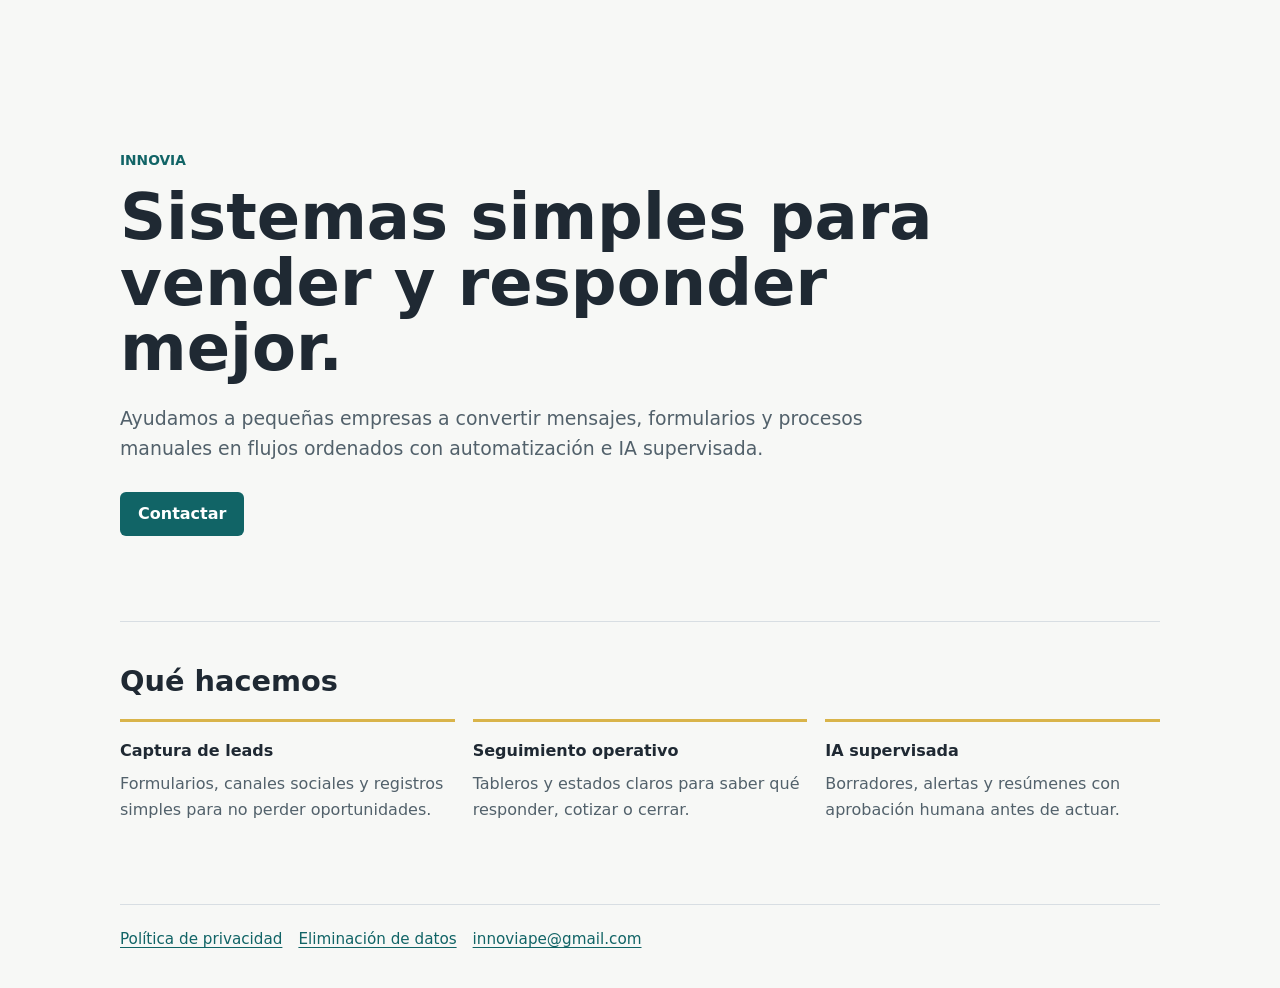
<file: index.html>
<!doctype html>
<html lang="es">
<head>
  <meta charset="utf-8">
  <meta name="viewport" content="width=device-width, initial-scale=1">
  <title>InnovIA | Automatización e IA supervisada</title>
  <meta name="description" content="InnovIA ayuda a pequeñas empresas a ordenar consultas, captar leads y automatizar seguimiento con IA supervisada.">
  <link rel="stylesheet" href="/styles.css">
</head>
<body>
  <main class="page">
    <section class="hero">
      <p class="eyebrow">InnovIA</p>
      <h1>Sistemas simples para vender y responder mejor.</h1>
      <p class="lead">
        Ayudamos a pequeñas empresas a convertir mensajes, formularios y procesos manuales
        en flujos ordenados con automatización e IA supervisada.
      </p>
      <a class="button" href="mailto:innoviape@gmail.com">Contactar</a>
    </section>

    <section class="section">
      <h2>Qué hacemos</h2>
      <div class="grid">
        <article>
          <h3>Captura de leads</h3>
          <p>Formularios, canales sociales y registros simples para no perder oportunidades.</p>
        </article>
        <article>
          <h3>Seguimiento operativo</h3>
          <p>Tableros y estados claros para saber qué responder, cotizar o cerrar.</p>
        </article>
        <article>
          <h3>IA supervisada</h3>
          <p>Borradores, alertas y resúmenes con aprobación humana antes de actuar.</p>
        </article>
      </div>
    </section>
  </main>

  <footer class="footer">
    <a href="/privacy/">Política de privacidad</a>
    <a href="/data-deletion/">Eliminación de datos</a>
    <a href="mailto:innoviape@gmail.com">innoviape@gmail.com</a>
  </footer>
</body>
</html>
</file>
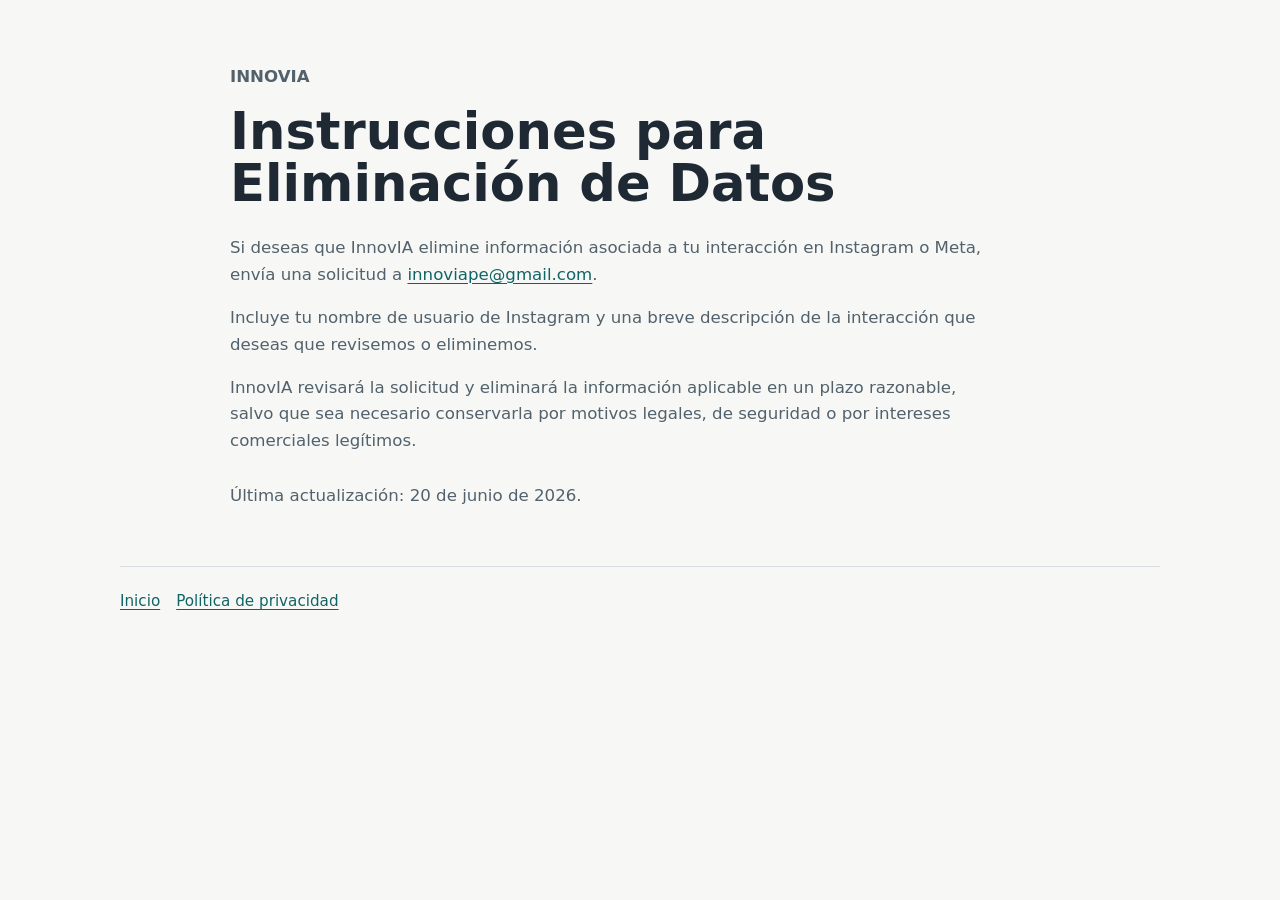
<file: data-deletion/index.html>
<!doctype html>
<html lang="es">
<head>
  <meta charset="utf-8">
  <meta name="viewport" content="width=device-width, initial-scale=1">
  <title>Eliminación de Datos | InnovIA</title>
  <meta name="description" content="Instrucciones para solicitar eliminación de datos asociados a interacciones con InnovIA.">
  <link rel="stylesheet" href="/styles.css">
</head>
<body>
  <main class="page legal">
    <p class="eyebrow">InnovIA</p>
    <h1>Instrucciones para Eliminación de Datos</h1>
    <p>
      Si deseas que InnovIA elimine información asociada a tu interacción en Instagram o Meta,
      envía una solicitud a <a href="mailto:innoviape@gmail.com">innoviape@gmail.com</a>.
    </p>
    <p>
      Incluye tu nombre de usuario de Instagram y una breve descripción de la interacción que
      deseas que revisemos o eliminemos.
    </p>
    <p>
      InnovIA revisará la solicitud y eliminará la información aplicable en un plazo razonable,
      salvo que sea necesario conservarla por motivos legales, de seguridad o por intereses
      comerciales legítimos.
    </p>
    <p class="updated">Última actualización: 20 de junio de 2026.</p>
  </main>

  <footer class="footer">
    <a href="/">Inicio</a>
    <a href="/privacy/">Política de privacidad</a>
  </footer>
</body>
</html>
</file>
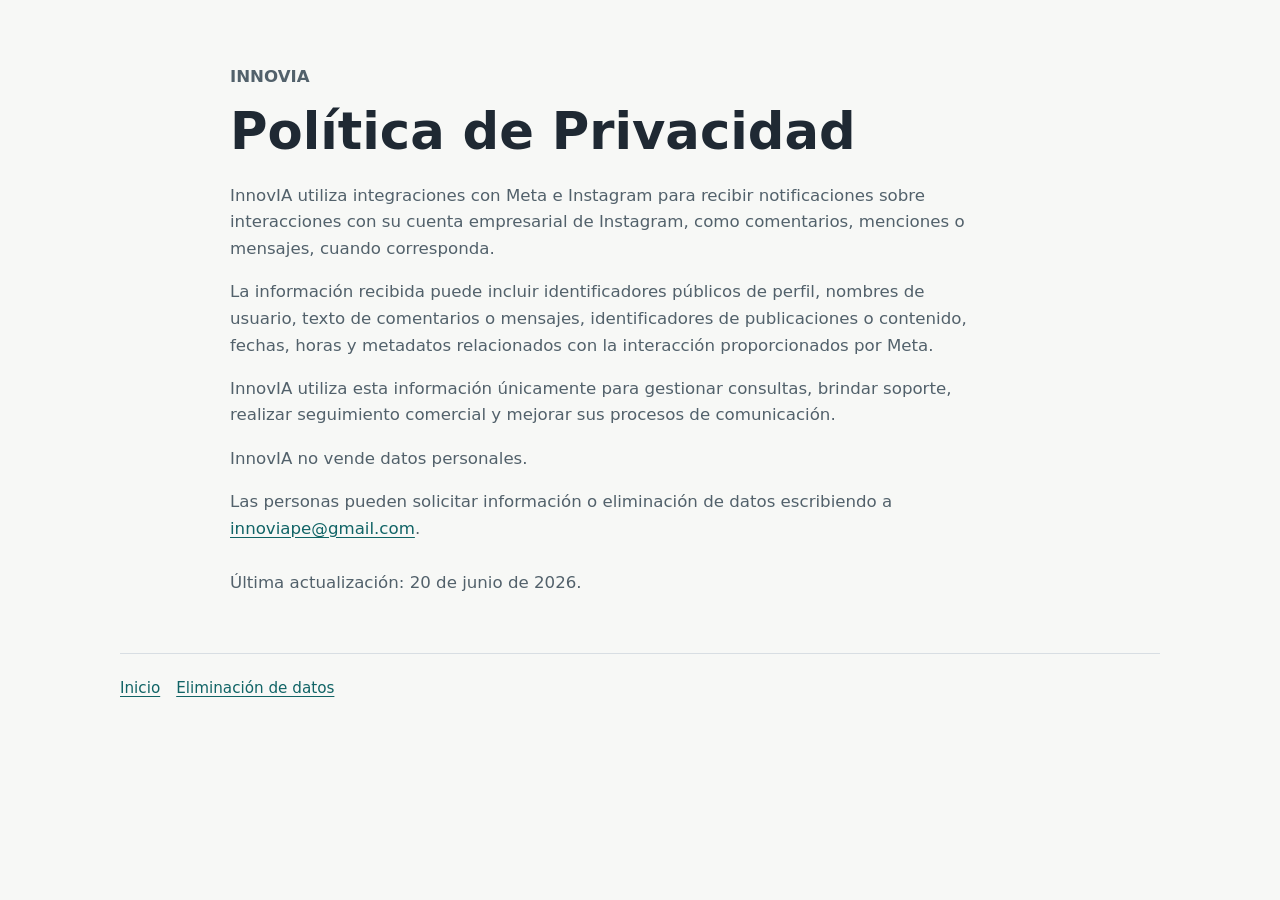
<file: privacy/index.html>
<!doctype html>
<html lang="es">
<head>
  <meta charset="utf-8">
  <meta name="viewport" content="width=device-width, initial-scale=1">
  <title>Política de Privacidad | InnovIA</title>
  <meta name="description" content="Política de privacidad de InnovIA para integraciones con Meta e Instagram.">
  <link rel="stylesheet" href="/styles.css">
</head>
<body>
  <main class="page legal">
    <p class="eyebrow">InnovIA</p>
    <h1>Política de Privacidad</h1>
    <p>
      InnovIA utiliza integraciones con Meta e Instagram para recibir notificaciones sobre
      interacciones con su cuenta empresarial de Instagram, como comentarios, menciones o
      mensajes, cuando corresponda.
    </p>
    <p>
      La información recibida puede incluir identificadores públicos de perfil, nombres de
      usuario, texto de comentarios o mensajes, identificadores de publicaciones o contenido,
      fechas, horas y metadatos relacionados con la interacción proporcionados por Meta.
    </p>
    <p>
      InnovIA utiliza esta información únicamente para gestionar consultas, brindar soporte,
      realizar seguimiento comercial y mejorar sus procesos de comunicación.
    </p>
    <p>
      InnovIA no vende datos personales.
    </p>
    <p>
      Las personas pueden solicitar información o eliminación de datos escribiendo a
      <a href="mailto:innoviape@gmail.com">innoviape@gmail.com</a>.
    </p>
    <p class="updated">Última actualización: 20 de junio de 2026.</p>
  </main>

  <footer class="footer">
    <a href="/">Inicio</a>
    <a href="/data-deletion/">Eliminación de datos</a>
  </footer>
</body>
</html>
</file>
<file: styles.css>
:root {
  color-scheme: light;
  --bg: #f7f8f6;
  --panel: #ffffff;
  --text: #1f2933;
  --muted: #52616b;
  --line: #d8dee3;
  --brand: #116466;
  --accent: #d9b44a;
}

* {
  box-sizing: border-box;
}

body {
  margin: 0;
  background: var(--bg);
  color: var(--text);
  font-family: Inter, ui-sans-serif, system-ui, -apple-system, BlinkMacSystemFont, "Segoe UI", sans-serif;
  line-height: 1.6;
}

a {
  color: var(--brand);
  text-decoration-thickness: 0.08em;
  text-underline-offset: 0.2em;
}

.page {
  width: min(1040px, calc(100% - 32px));
  margin: 0 auto;
  padding: 64px 0 40px;
}

.hero {
  min-height: 62vh;
  display: flex;
  flex-direction: column;
  justify-content: center;
  border-bottom: 1px solid var(--line);
}

.eyebrow {
  margin: 0 0 14px;
  color: var(--brand);
  font-size: 0.86rem;
  font-weight: 700;
  letter-spacing: 0;
  text-transform: uppercase;
}

h1 {
  max-width: 820px;
  margin: 0;
  font-size: clamp(2.4rem, 5vw, 4.9rem);
  line-height: 1.02;
  letter-spacing: 0;
}

h2 {
  margin: 0 0 20px;
  font-size: 1.8rem;
  line-height: 1.2;
  letter-spacing: 0;
}

h3 {
  margin: 0 0 8px;
  font-size: 1rem;
  letter-spacing: 0;
}

p {
  max-width: 760px;
}

.lead {
  margin: 22px 0 28px;
  color: var(--muted);
  font-size: 1.18rem;
}

.button {
  display: inline-flex;
  width: fit-content;
  align-items: center;
  justify-content: center;
  min-height: 44px;
  padding: 0 18px;
  border-radius: 6px;
  background: var(--brand);
  color: #fff;
  font-weight: 700;
  text-decoration: none;
}

.section {
  padding: 42px 0;
}

.grid {
  display: grid;
  grid-template-columns: repeat(3, minmax(0, 1fr));
  gap: 18px;
}

.grid article {
  padding-top: 16px;
  border-top: 3px solid var(--accent);
}

.grid p {
  margin: 0;
  color: var(--muted);
}

.legal {
  max-width: 820px;
}

.legal h1 {
  margin-bottom: 26px;
  font-size: clamp(2rem, 4vw, 3.5rem);
}

.legal p {
  color: var(--muted);
  font-size: 1.04rem;
}

.updated {
  margin-top: 28px;
  font-size: 0.94rem;
}

.footer {
  width: min(1040px, calc(100% - 32px));
  margin: 0 auto;
  padding: 22px 0 36px;
  border-top: 1px solid var(--line);
  display: flex;
  flex-wrap: wrap;
  gap: 16px;
  color: var(--muted);
  font-size: 0.95rem;
}

@media (max-width: 760px) {
  .page {
    padding-top: 40px;
  }

  .hero {
    min-height: auto;
    padding: 42px 0;
  }

  .grid {
    grid-template-columns: 1fr;
  }
}
</file>
